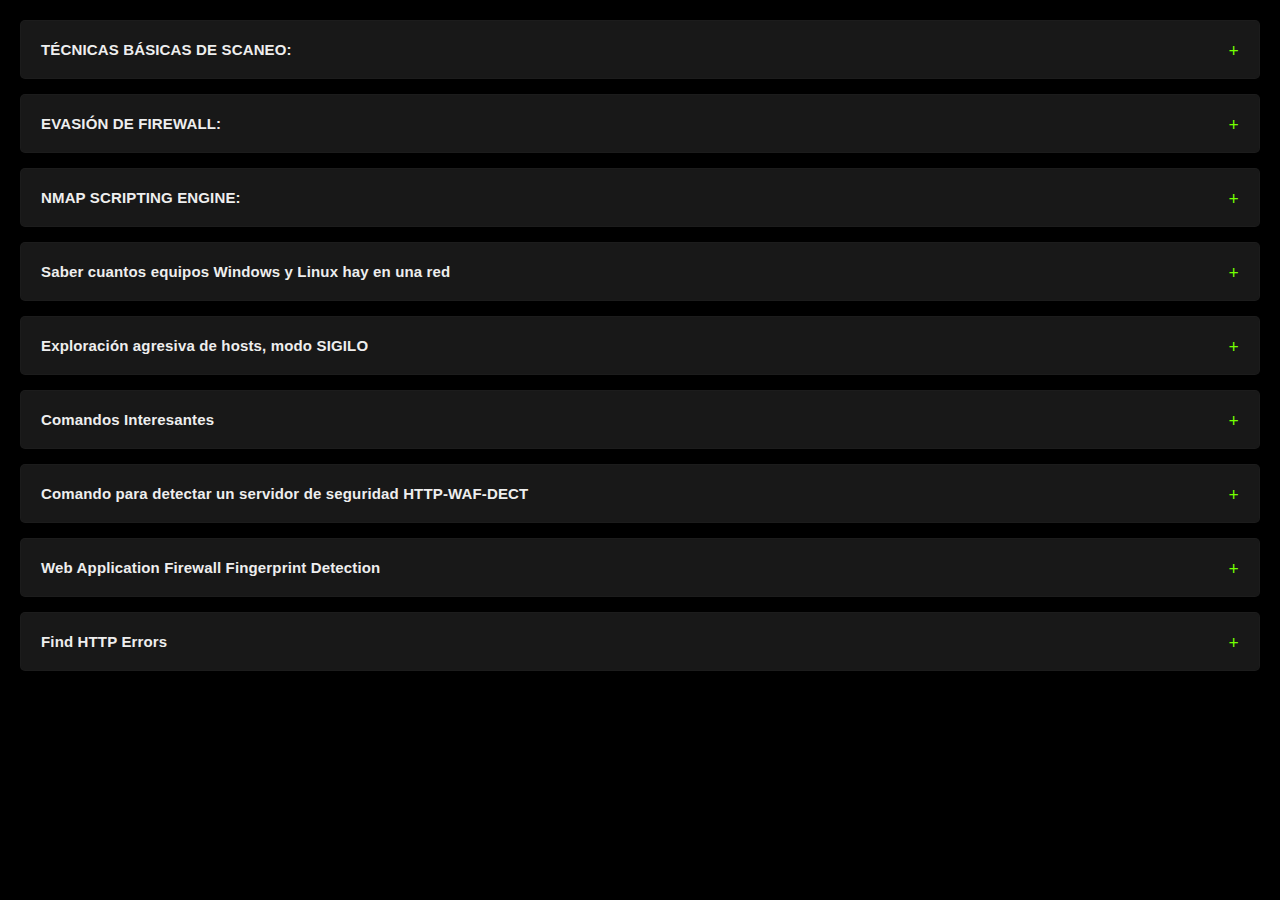
<file: Hacking/Home/Tools/nmap/index.html>
<!DOCTYPE html>
<html lang="en">
<head>
    <meta charset="UTF-8">
    <meta http-equiv="X-UA-Compatible" content="IE=edge">
    <meta name="viewport" content="width=device-width, initial-scale=1.0">

    <link rel="icon" href="https://www.eltiempo.com/files/image_640_428/uploads/2017/06/27/595317e8f0820.jpeg" />
    <meta name="viewport" content="width=device-width, initial-scale=1" />
    <meta name="theme-color" content="#000000" />
    <meta
      name="description"
      content="&copy; Aaron Developer & Tester &trade;"
    />
    <link rel="apple-touch-icon" href="%PUBLIC_URL%/logo192.png" />

    <link rel="manifest" href="%PUBLIC_URL%/manifest.json" />

    <meta property="og:image" content="https://wallsbazar.com/wp-content/uploads/2021/08/Hackers-Wallpaper.jpeg" />
    <link rel="stylesheet" href="style.css">
    <link rel="stylesheet" href="style.scss">
    <script src="https://cdnjs.cloudflare.com/ajax/libs/jquery/3.5.1/jquery.min.js"></script>
    <link rel="stylesheet" href="https://cdnjs.cloudflare.com/ajax/libs/font-awesome/4.7.0/css/font-awesome.min.css">

    <title>Nmap Comandosout </title>
</head>
<body>




    <ul class="accordion-list">


        <li>
          <h3>TÉCNICAS BÁSICAS DE SCANEO:</h3>
          <div class="answer">

          
         <p>
            Escanear un solo objetivo - nmap [target] <br><br>
            Escanear múltiples objetivos - nmap [target1,target2,etc] <br><br>
            Escanear una lista de objetivos - nmap -iL [list.txt] <br><br>
            Escanear un rango de hosts - nmap [range of IP addresses] <br><br>
            Escanear una subred completa - nmap [IP address/cdir] <br><br>
            Explorar hosts aleatorios - nmap -iR [number] <br><br>
            Excluyendo los objetivos de un scan - nmap [targets] –exclude [targets] <br><br>
            Excluyendo los objetivos mediante una lista - nmap [targets] –excludefile [list.txt] <br><br>
            Realizar una exploración agresiva - nmap -A [target] <br><br>
            Escanear un objetivo IPv6 - nmap -6 [target]
        
        
        </p>
      
            
            
              
          </div>
        </li>


        <li>
          <h3>EVASIÓN DE FIREWALL:</h3>
          <div class="answer">
           <p>

            Fragmentar paquetes - nmap -f [target] <br><br>
            Especifique un MTU específico - nmap –mtu [MTU]  [target] <br><br>
            Utilice un señuelo - nmap -D RND: [number] [target] <br><br>
            Exploración zombie inactivo - nmap -sI [zombie] [target] <br><br>
            Especifique manualmente un puerto de origen - nmap –source-port [port] [target] <br><br>
            Anexar datos aleatorios - nmap –data-length [size] [target] <br><br>
            Selección aleatoria de orden objetivo del análisis - nmap –randomize-hosts [target] <br><br>
            Spoof MAC Address - nmap –spoof-mac [MAC|0|vendor] [target] <br><br>
            Enviar sumas de comprobación incorrectas - nmap –badsum [target] <br><br>
        
        
        </p>
                
                </div>
        </li>
        
        <li>
            <h3>NMAP SCRIPTING ENGINE:</h3>
            <div class="answer">
           <p>
            Ejecutar secuencias de comandos individuales - nmap –script [script.nse] [target] <br><br>
            Ejecutar múltiples scripts - nmap –script [expression] [target] <br><br>
            Categorías Script - all, auth, default, discovery, external, intrusive, malware, safe, vuln <br><br>
            Ejecutar scripts por categorías - nmap –script [category] [target] <br><br>
            Ejecutar secuencias de comandos de múltiples categorías - nmap –script [category1,category2, etc] <br><br>
            Solucionar problemas de scripts - nmap –script [script] –script-trace [target] <br><br>
            Actualización de la base de datos de secuencia de comandos - nmap –script-updatedb <br><br>
        </p>
  
          </div>
          </li>
            


          <li>
            <h3>Saber cuantos equipos Windows y Linux hay en una red</h3>
            <div class="answer">
           <p>nmap -F -O 192.168.23.1-255 | grep "Running: " > /tmp/os; echo "$(cat /tmp/os | grep Linux | wc -l) Linux device(s)"; echo "$(cat /tmp/os | grep Windows | wc -l) Window(s) devices"</p>
  
          </div>
          </li>
            


          <li>
            <h3>Exploración agresiva de hosts, modo SIGILO</h3>
            <div class="answer">
           <p>Veamos en detalle que es el -T que viene a ser el nivel de agresión. <br> estas opciones son lo que le dice a la rapidez con nmap para llevar a cabo la exploración. La velocidad varía de 0 a 5  <br><br>
            -T0: Muy lento – No recomendable <br>
            -T1: Útil para evasión de IDS – Lento <br>
            -T2: No interfiere con el objetivo- Lento pero recomendable <br>
            -T3: Escaneo por defecto <br>
            -T4: Escaneo rápido y agresivo – No recomendable <br>
            -T5: Escaneo muy rápido y muy agresivo – No recomendable</p>
  
          </div>
          </li>

          <li>
            <h3>Comandos Interesantes</h3>
            <div class="answer">
           <p>Utilizar señuelos <br><br>
            Esta opción es para evitar que un IDS nos detecte, así que creamos varios señuelos para que no sepan cual es la ip atacante 
            y tal vez hasta podemos confundir un firewall mal configurado.
            <br><br>
            nmap -n -D 192.168.23.5,10.5.23.2,172.1.23.4,3.4.23.1 IP_Objetivo
            <br><br>
            Intentar Bypasear el firewall con un script
            
            nmap -sS -T5 192.168.23.131 --script firewall-bypass
            <br><br>
            Lanzar un ataque de DOS
            
            Primero verificamos si el objetivo es vulnerable
            <br><br>
            nmap --script dos -Pn IP_Objetivo
            <br><br>
            Y ahora en mi ejemplo el objetivo era vulnerable a slowloris. El ataque sería: <br><br>
            
            nmap IP_Objetivo -max-parallelism 800 -Pn --script http-slowloris --script-args http-slowloris.runforever=true
            
            </p>
  
          </div>
          </li>

          <li>
            <h3>
             
                Comando para detectar un servidor de seguridad HTTP-WAF-DECT</h3>
            <div class="answer">
                <p>El script http-waf-detect está diseñado para ayudarnos a conocer la presencia de un servidor de seguridad de aplicaciones web. Se sondeará el servidor web de destino con varias solicitudes. Primero, enviará una solicitud web normal y registrará la respuesta del servidor. Luego, enviará otra solicitud con una carga útil (URL con formato incorrecto) y comparará las respuestas. Este método de detección de WAF está lejos de ser perfecto y puede variar según el tipo de servidor web y producto de WAF.</p>
           <p>nmap -p80,443 --script http-waf-detect --script-args="http-waf-detect.aggro,http-waf-detect.detectBodyChanges" poner objectivo atacar</p>
  
          </div>
          </li>

          <li>
            <h3>Web Application Firewall Fingerprint Detection</h3>
            <div class="answer">
           <p>Aprender qué WAF está en uso puede ser importante ya que cada WAF tiene sus propios métodos predefinidos de limitación de velocidad y detección. Identificar el tipo de WAF puede ayudar a los pentesteres a evitar la detección (o permanecer bajo el radar) si podemos aprender de manera preventiva las limitaciones de WAF y los detectores de detección.

            El script http-waf-fingerprint Nmap está diseñado para ayudarnos a conocer el firewall de la aplicación web exacta que se usa en un servidor web de destino. También intentará identificar su tipo y número de versión exacto.
            
            En su forma más simple, no necesitamos incluir ningún –script-args para que este script Nmap funcione.</p>

            <p>nmap -p80,443 --script http-waf-fingerprint Website.com</p>
  
          </div>
          </li>

          <li>
            <h3>Find HTTP Errors</h3>
            <div class="answer">
           <p>Los códigos de estado HTTP se dividen en varias categorías o «clases». El primer dígito define las categorías y los siguientes dígitos son subcategorías, específicas para diferentes tipos de mensajes de error
            <br><br>
            1xx (informativo): se recibió la solicitud, proceso continuo.  <br>
            2xx (exitoso): la solicitud fue recibida, entendida y aceptada con éxito. <br>
            3xx (Redirección): se deben tomar medidas adicionales para completar la solicitud. <br>
            4xx (Error de cliente): la solicitud contiene una sintaxis incorrecta o no se puede cumplir. <br>
            5xx (Error del servidor): el servidor no pudo completar una solicitud aparentemente válida 
            <br><br>
            Comando : <br><br>
            nmap -p80,443 --script http-errors Website.com

            <br><br>
            A continuación se muestra un comando más refinado que incluye varios argumentos de script. <br><br>

            Comando : <br><br>

            nmap -vv -p80,443 --script http-errors --script-args "httpspider.url=/docs/,httpspider.maxpagecount=3,httpspider.maxdepth=1" Website.com
        </p>
  
          </div>
          </li>

         <!--

             <li>
            <h3>NMAP SCRIPTING ENGINE:</h3>
            <div class="answer">
           <p></p>
  
          </div>
          </li>

        -->
            
        
      </ul>
      

      <script src="js.js"></script>
      
</body>
</html>
</file>
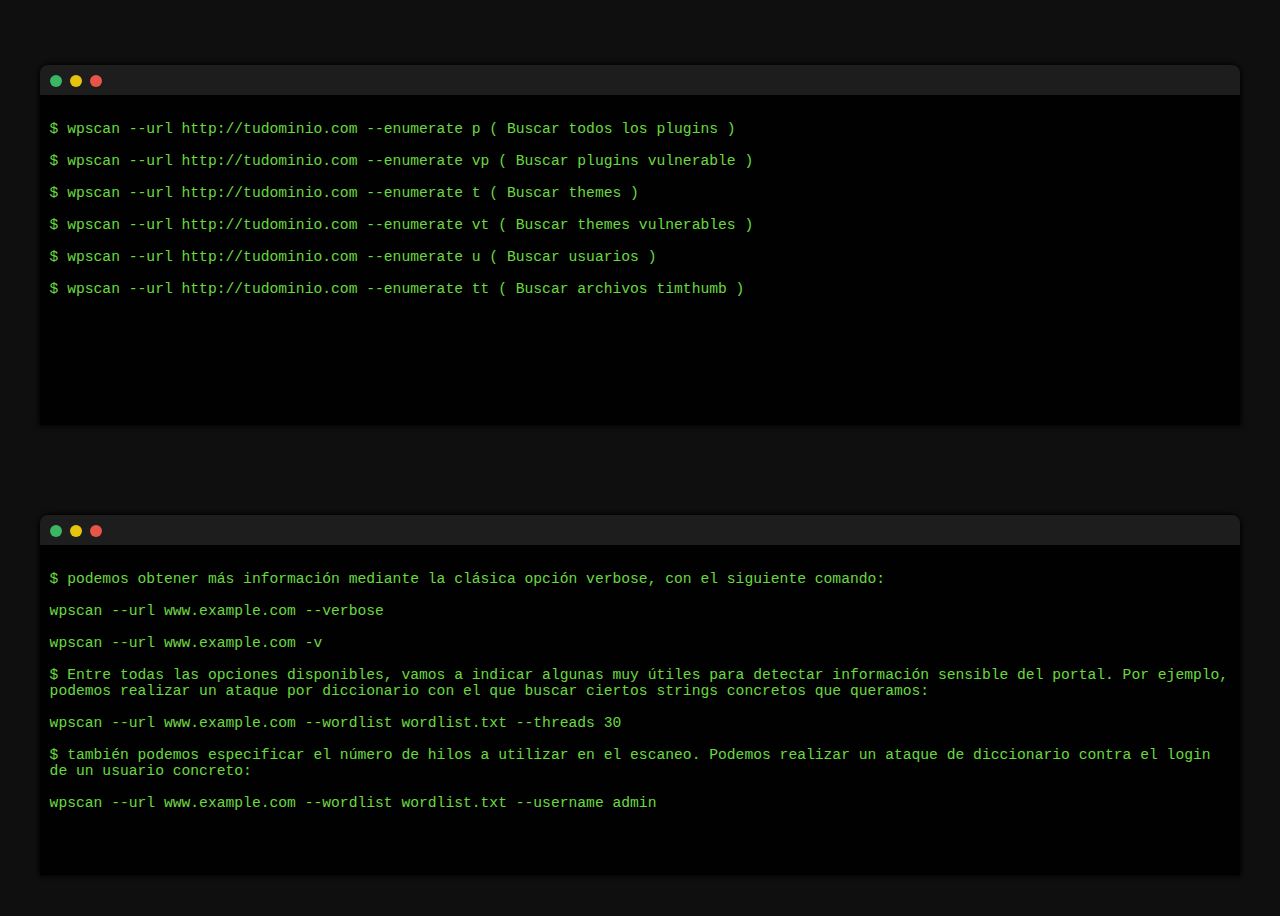
<file: Hacking/Home/Tools/wpscan/index.html>
<!DOCTYPE html>
<html lang="en">
<head>
    <meta charset="UTF-8">
    <meta http-equiv="X-UA-Compatible" content="IE=edge">
    <meta name="viewport" content="width=device-width, initial-scale=1.0">
    <link rel="stylesheet" href="style.css">
    <title>wpscan</title>
</head>
<body>
    <div class="terminal-window">
        <div class="terminal-header">
          <div class="terminal-button green"></div>
          <div class="terminal-button yellow"></div>
          <div class="terminal-button red"></div>
        </div>
        <div class="terminal-body">
          <span class="prompt"> <br>
            $ wpscan --url http://tudominio.com --enumerate p ( Buscar todos los plugins )
            <br><br>
            $ wpscan --url http://tudominio.com --enumerate vp ( Buscar plugins vulnerable )
            <br><br>
            $ wpscan --url http://tudominio.com --enumerate t ( Buscar themes )
            <br><br>
            $ wpscan --url http://tudominio.com --enumerate vt ( Buscar themes vulnerables )
            <br><br>
            $ wpscan --url http://tudominio.com --enumerate u ( Buscar usuarios )
            <br><br>
            $ wpscan --url http://tudominio.com --enumerate tt ( Buscar archivos timthumb )

          </span>
        </div>
      </div>

      <div class="terminal-window">
        <div class="terminal-header">
          <div class="terminal-button green"></div>
          <div class="terminal-button yellow"></div>
          <div class="terminal-button red"></div>
        </div>
        <div class="terminal-body">
          <span class="prompt">
        <br>
            $ podemos obtener más información mediante la clásica opción verbose, con el siguiente comando:
            <br><br>

          </span>
          wpscan --url www.example.com --verbose
          <br><br>
          wpscan --url www.example.com -v
          
          <br><br>
          $ Entre todas las opciones disponibles, vamos a indicar algunas muy útiles para detectar información sensible del portal. Por ejemplo, podemos realizar un ataque por diccionario con el que buscar ciertos strings concretos que queramos:
          <br><br>
          wpscan --url www.example.com --wordlist wordlist.txt --threads 30
          <br><br>
          $ también podemos especificar el número de hilos a utilizar en el escaneo.
          
          Podemos realizar un ataque de diccionario contra el login de un usuario concreto:
          <br><br>
          wpscan --url www.example.com --wordlist wordlist.txt --username admin
        </div>
      </div>
      
      
</body>
</html>
</file>
<file: Hacking/Home/Tools/nmap/style.css>
* {
  box-sizing: border-box;
}

body {
  padding: 0;
  margin: 0;
  border: 0;
  font-family: "Museo Sans", sans-serif;
  -webkit-font-smoothing: antialiased;
  -moz-osx-font-smoothing: grayscale;
  background-color: #000000;
  background-image: url(https://cdn.wallpapersafari.com/86/89/PVpCMU.png);
  background-size: cover;
  background-position: center;
}

ul.accordion-list {
  position: relative;
  display: block;
  width: 100%;
  height: auto;
  padding: 20px;
  margin: 0;
  list-style: none;
}
ul.accordion-list li {
  position: relative;
  display: block;
  width: 100%;
  height: auto;
  background-color: rgba(30, 30, 30, 0.796);
  padding: 20px;
  margin: 0 auto 15px auto;
  border: 1px solid rgba(30, 30, 30, 0.654);
  border-radius: 5px;
  color: #eee;
  cursor: pointer;
}
ul.accordion-list li.active h3:after {
  transform: rotate(45deg);
  color: rgb(0, 255, 191);
}
ul.accordion-list li h3 {
  font-weight: 700;
  position: relative;
  display: block;
  width: 100%;
  height: auto;
  padding: 0 0 0 0;
  margin: 0;
  font-size: 15px;
  letter-spacing: 0.01em;
  cursor: pointer;
}
ul.accordion-list li h3:after {
  content: "+";
  font-family: "material-design-iconic-font";
  position: absolute;
  right: 0;
  top: 0;
  color: #73ff00;
  transition: all 0.3s ease-in-out;
  font-size: 18px;
}
ul.accordion-list li div.answer {
  position: relative;
  display: block;
  width: 100%;
  height: auto;
  margin: 0;
  padding: 0;
  cursor: pointer;
}
ul.accordion-list li div.answer p {
  position: relative;
  display: block;
  font-weight: 300;
  padding: 10px 0 0 0;
  cursor: pointer;
  line-height: 150%;
  margin: 0 0 15px 0;
  font-size: 14px;
  color: #5bfc10;
}/*# sourceMappingURL=style.css.map */
</file>
<file: Hacking/Home/Tools/wpscan/style.css>
body {
    background: rgb(16, 15, 15);
    display: grid;
    place-items: center;
    min-height: 100vh;
  }
  
  .terminal-window {
    text-align: left;
    width: 95%;
    height: 360px;
    border-radius: 10px 10px 0 0;
    position: relative;
    box-shadow: 0 0 5px 1px rgb(0, 0, 0);
    margin: 0 auto;
    margin-top: 24px;
  }
  
  .terminal-header {
    background: #1d1d1d;
    height: 30px;
    border-radius: 8px 8px 0 0;
    padding-left: 10px;
  }
  
  .terminal-button {
    width: 12px;
    height: 12px;
    margin: 10px 4px 0 0;
    display: inline-block;
    border-radius: 50%;
  }
  
  .green {
    background: #3bb662;
  }
  
  .yellow {
    background: #e5c30f;
  }
  
  .red {
    background: #e75448;
  }
  
  .terminal-body {
    color: rgb(118, 237, 71);
    font-family: Menlo, Monaco, "Consolas", monospace, "Courier New", "Courier";
    font-size: 11pt;
    background: #000000;
    opacity: 0.9;
    padding: 10px;
    box-sizing: border-box;
    position: absolute;
    width: 100%;
    top: 30px;
    bottom: 0;
    overflow: auto;
  }
</file>
